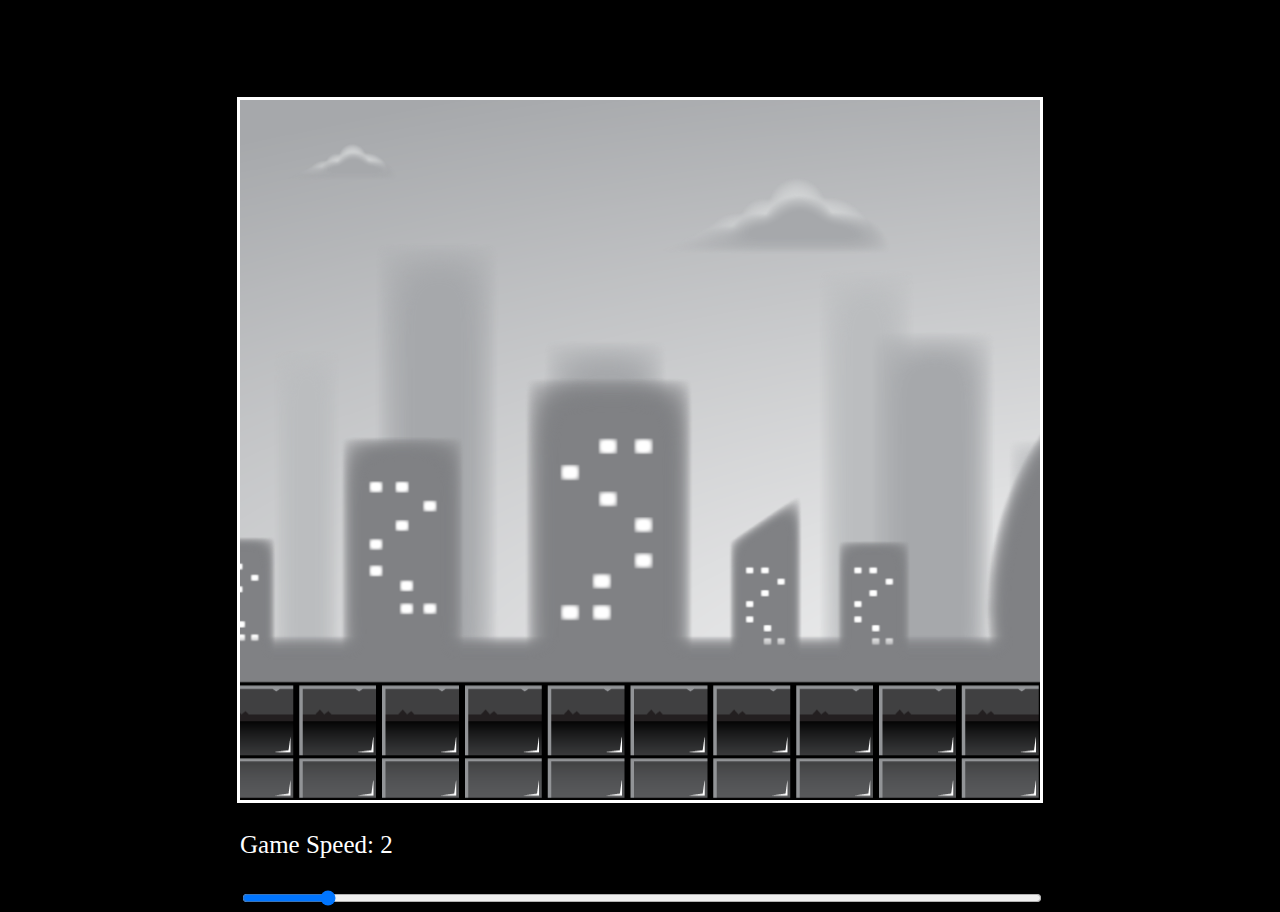
<file: backgroundLayers/index.html>
<!DOCTYPE html>
<html lang="en">
<head>
    <meta charset="UTF-8">
    <meta http-equiv="X-UA-Compatible" content="IE=edge">
    <meta name="viewport" content="width=device-width, initial-scale=1.0">
    <title>Parallax Backgrounds</title>
    <link rel="stylesheet" href="style.css" />

</head>
<body>
    <div id="container">
        <canvas id="canvas1"></canvas>
        <p>Game Speed: <span id="showGameSpeed"></span></p>
        <input type="range" min="0" max="20" value="5" class="slider" id="slider">
    </div>

    <script src="script.js"></script>
</body>
</html>
</file>
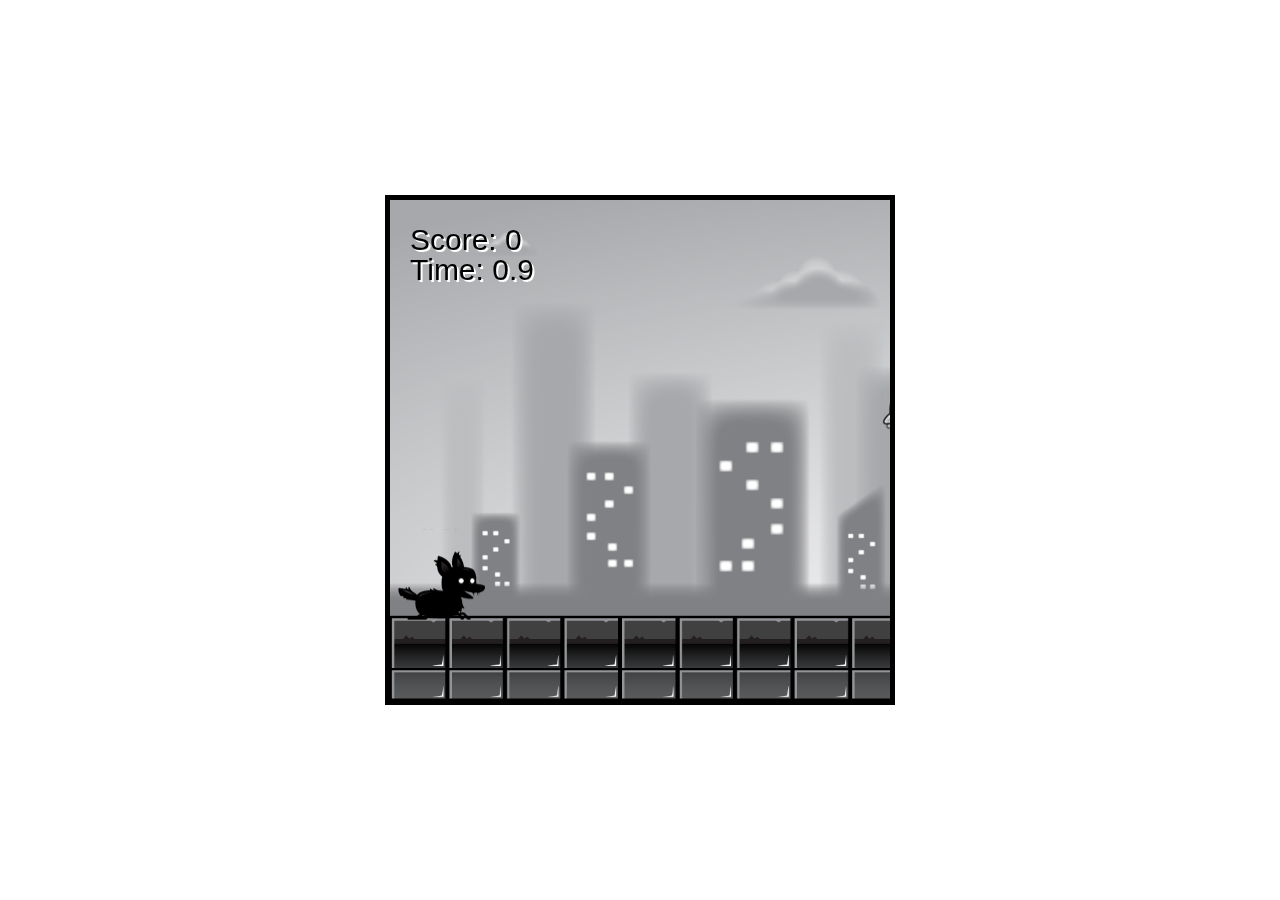
<file: docs/index.html>
<!DOCTYPE html>
<html lang="en">
<head>
    <meta charset="UTF-8">
    <meta name="viewport" content="width=device-width, initial-scale=1.0">
    <title>JavaScript Gmae</title>
    <link rel="stylesheet" href="style.css">
</head>
<body>
    <canvas id="canvas1"></canvas>

    <img id="player" src="assets/player.png">
    <img id="layer1" src="assets/layer-1.png">
    <img id="layer2" src="assets/layer-2.png">
    <img id="layer3" src="assets/layer-3.png">
    <img id="layer4" src="assets/layer-4.png">
    <img id="layer5" src="assets/layer-5.png">
    <img id="enemy_fly" src="assets/enemy_fly.png">
    <img id="enemy_plant" src="assets/enemy_plant.png">
    <img id="enemy_spider_big" src="assets/enemy_spider_big.png">
    <img id="fire" src="assets/fire.png">
    <img id="collisionAnimation" src="assets/boom.png">
    <script type="module" src="main.js"></script>
</body>
</html>
</file>
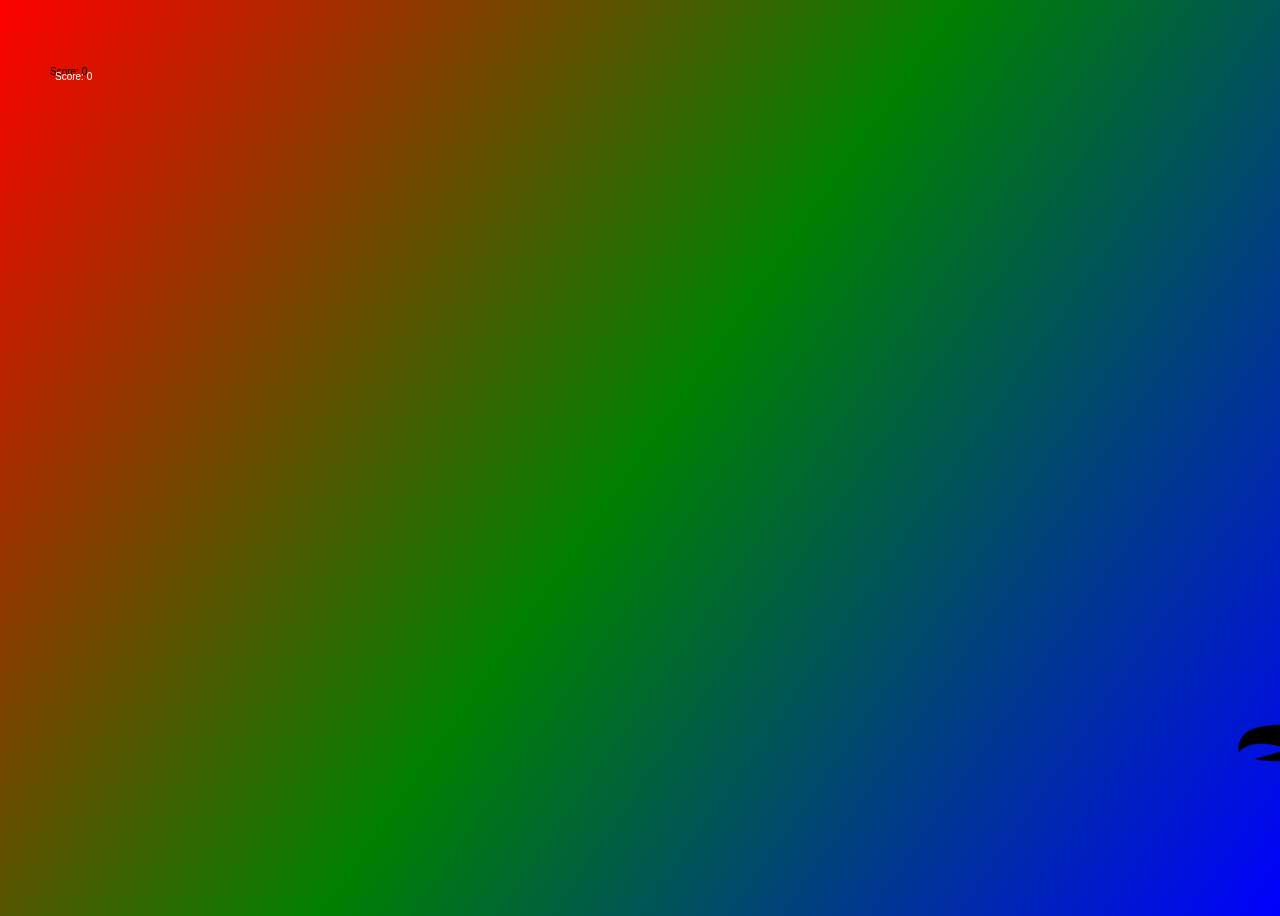
<file: javaScriptShootingGame/index.html>
<!DOCTYPE html>
<html lang="en">
<head>
    <meta charset="UTF-8">
    <meta http-equiv="X-UA-Compatible" content="IE=edge">
    <meta name="viewport" content="width=device-width, initial-scale=1.0">
    <title>JavaScript Game</title>
    <link rel="stylesheet" href="style.css">
</head>
<body>
    <canvas id="collisionCanvas"></canvas>
    <canvas id="canvas1"></canvas>

    <script src="script.js"></script>
</body>
</html>
</file>
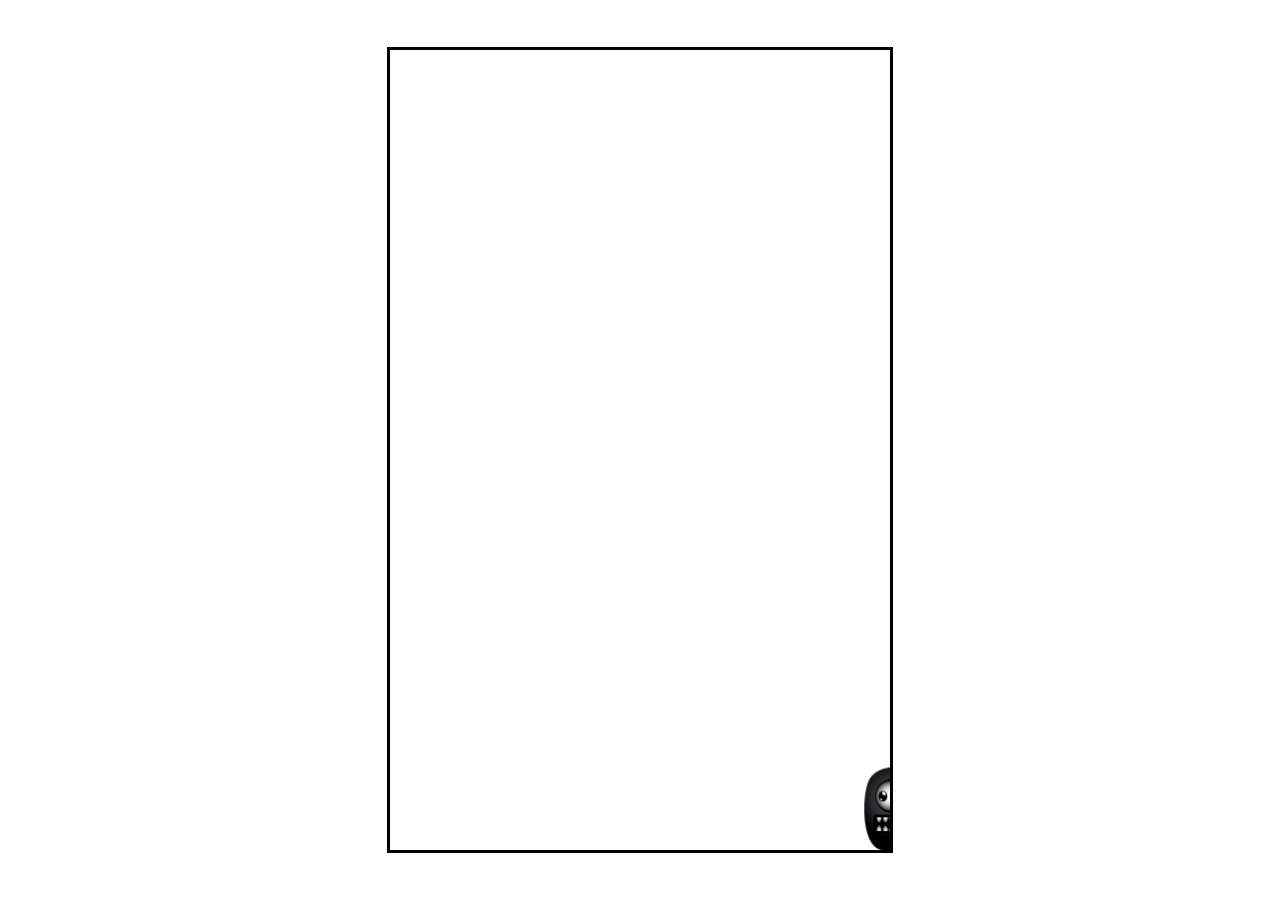
<file: project6/index.html>
<!DOCTYPE html>
<html lang="en">
<head>
    <meta charset="UTF-8">
    <meta http-equiv="X-UA-Compatible" content="IE=edge">
    <meta name="viewport" content="width=device-width, initial-scale=1.0">
    <title>Enemy types with JavaScript sub classing</title>
    <link rel="stylesheet" href="style.css" />

</head>
<body>
    <canvas id="canvas1"></canvas>
    <img id="worm" src="enemy_worm.png">
    <img id="ghost" src="enemy_ghost.png">
    <img id="spider" src="enemy_spider.png">

    <script src="script.js"></script>
</body>
</html>
</file>
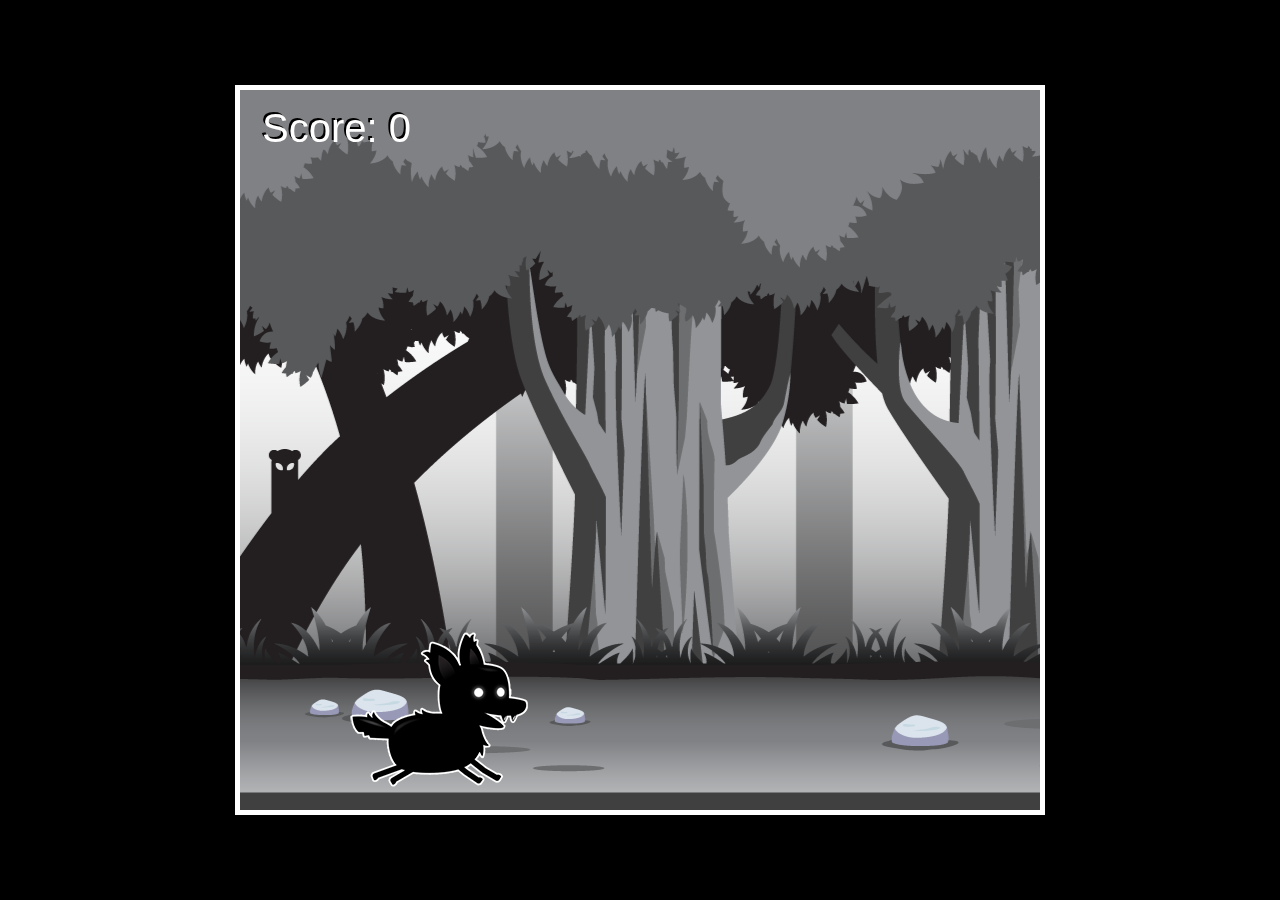
<file: project7/index.html>
<!DOCTYPE html>
<html lang="en">
<head>
    <meta charset="UTF-8">
    <meta http-equiv="X-UA-Compatible" content="IE=edge">
    <meta name="viewport" content="width=device-width, initial-scale=1.0">
    <title>Enemy types with JavaScript sub classing</title>
    <link rel="stylesheet" href="style.css" />

</head>
<body>
    <canvas id="canvas1"></canvas>
    <img id="playerImage" src="player.png">
    <img id="backgroundImage" src="background_single.png">
    <img id="enemyImage" src="enemy_1.png">

    <script src="script.js"></script>
</body>
</html>
</file>
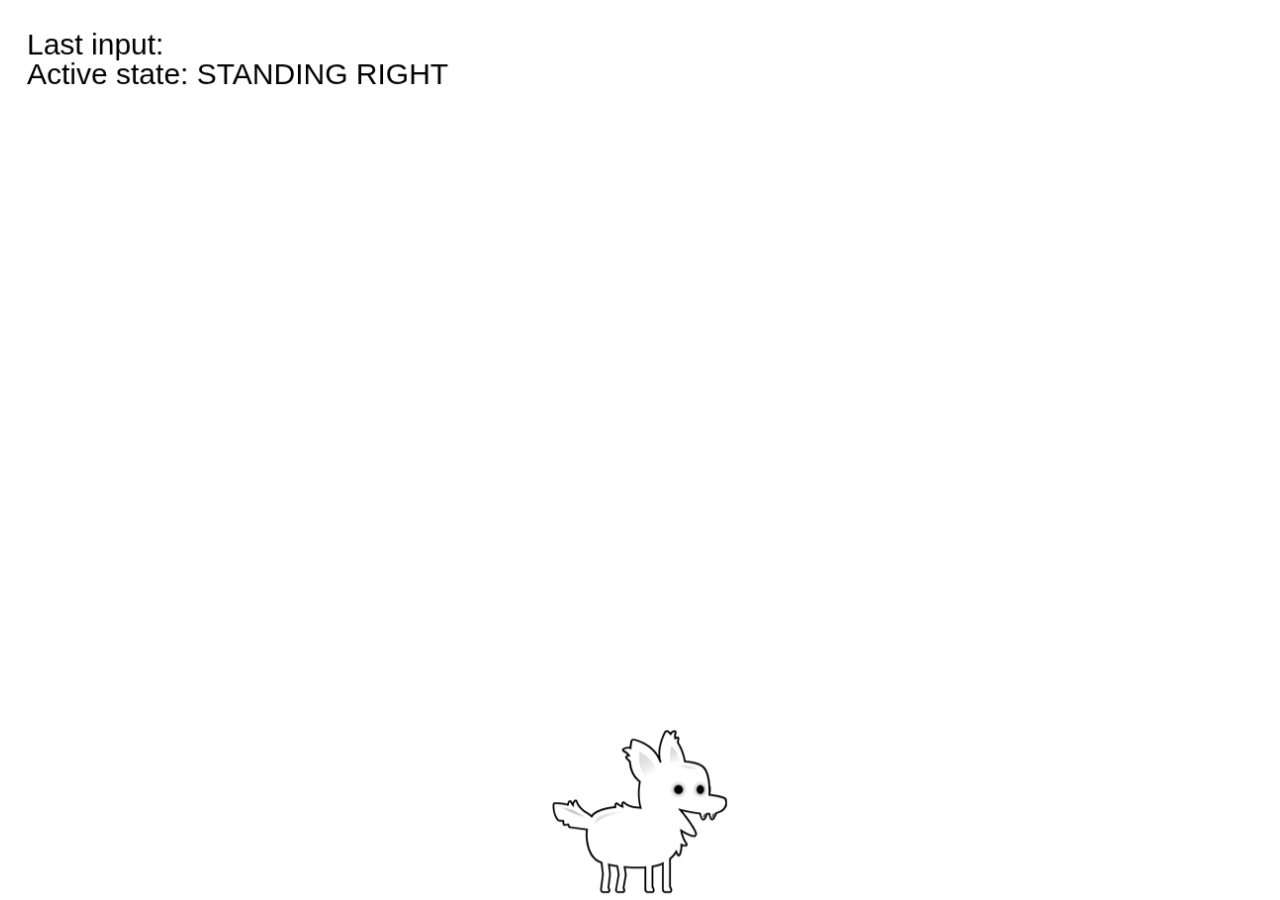
<file: project8/index.html>
<!DOCTYPE html>
<html lang="en">
<head>
    <meta charset="UTF-8">
    <meta http-equiv="X-UA-Compatible" content="IE=edge">
    <meta name="viewport" content="width=device-width, initial-scale=1.0">
    <title>State management in games</title>
    <link rel="stylesheet" href="style.css" />

</head>
<body>
    <canvas id="canvas1"></canvas>
    <img id="dogImage" src="dog.png" />
    <h1 id="loading">LOADING...</h1>

    <script type="module" src="script.js"></script>
</body>
</html>
</file>
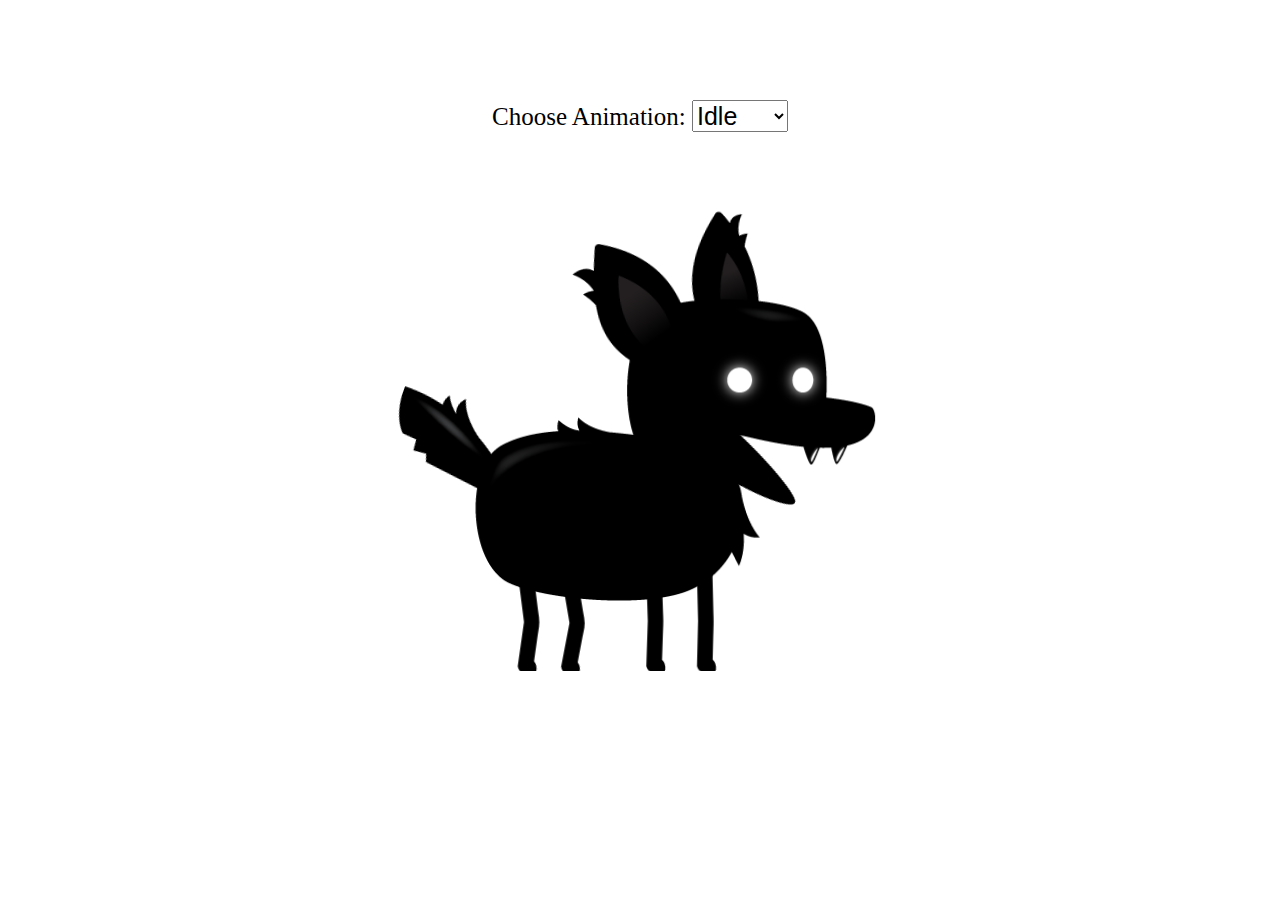
<file: SpriteAnimations/index.html>
<!DOCTYPE html>
<html lang="en">
<head>
    <meta charset="UTF-8">
    <meta http-equiv="X-UA-Compatible" content="IE=edge">
    <meta name="viewport" content="width=device-width, initial-scale=1.0">
    <title>Sprite Animations</title>
    <link rel="stylesheet" href="style.css">
</head>
<body>
    <canvas id="canvas1"></canvas>
    <div class="controls">
        <label for="animations">Choose Animation:</label>
        <select name="animations" id="animations">
            <option value="idle">Idle</option>
            <option value="jump">Jump</option>
            <option value="fall">Fall</option>
            <option value="run">Run</option>
            <option value="dizzy">Dizzy</option>
            <option value="sit">Sit</option>
            <option value="roll">Roll</option>
            <option value="bite">Bite</option>
            <option value="ko">KO</option>
            <option value="gethit">Get hit</option>
        </select>
    </div>
    <script src="script.js"></script>
</body>
</html>
</file>
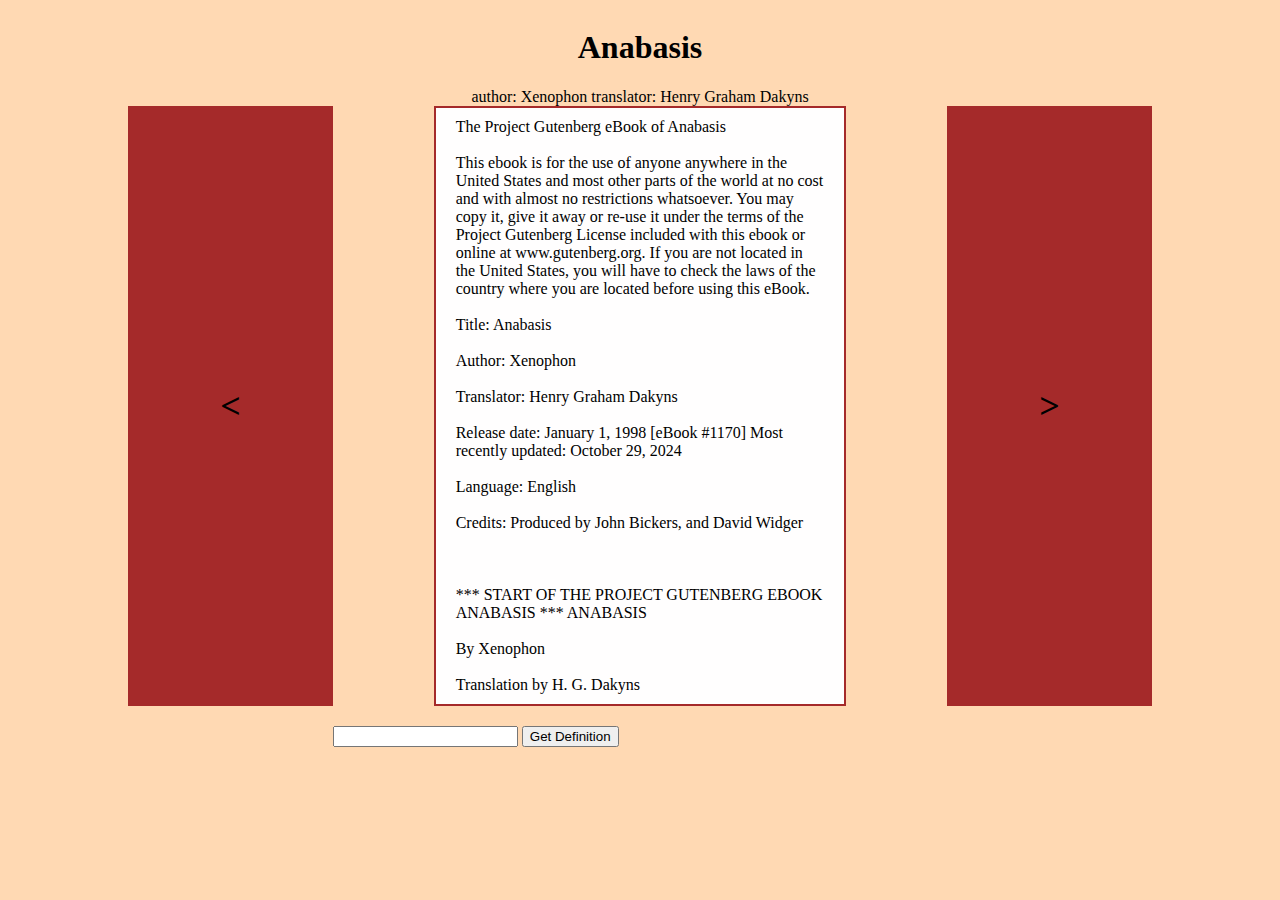
<file: lab/storypage.html>
<!DOCTYPE html>
<html>
  <head>
    <link rel='stylesheet' href='storypage.css?v=1.2'/>
    <title>Story Viewer</title>
  </head>
  <body>
    <h1>Story Viewer</h1>
      <div class='infopane'>
      </div>
      <div class='nav' id='prev'>
        &lt;
      </div>
      <div class='page'>
        Loading...
      </div>
      <div class='nav' id='next'>
        &gt;
      </div>
      <div class='dictpane'>
        <form id='dictform'>
          <input type=text name='dictbox' id='dictbox' />
          <button>Get Definition</button>
          <div id='resultbox'>
          </div>
        </form>
      </div>
      <script type='module' src='storypage.js?v=1.1'></script>
  </body>
</html>
</file>
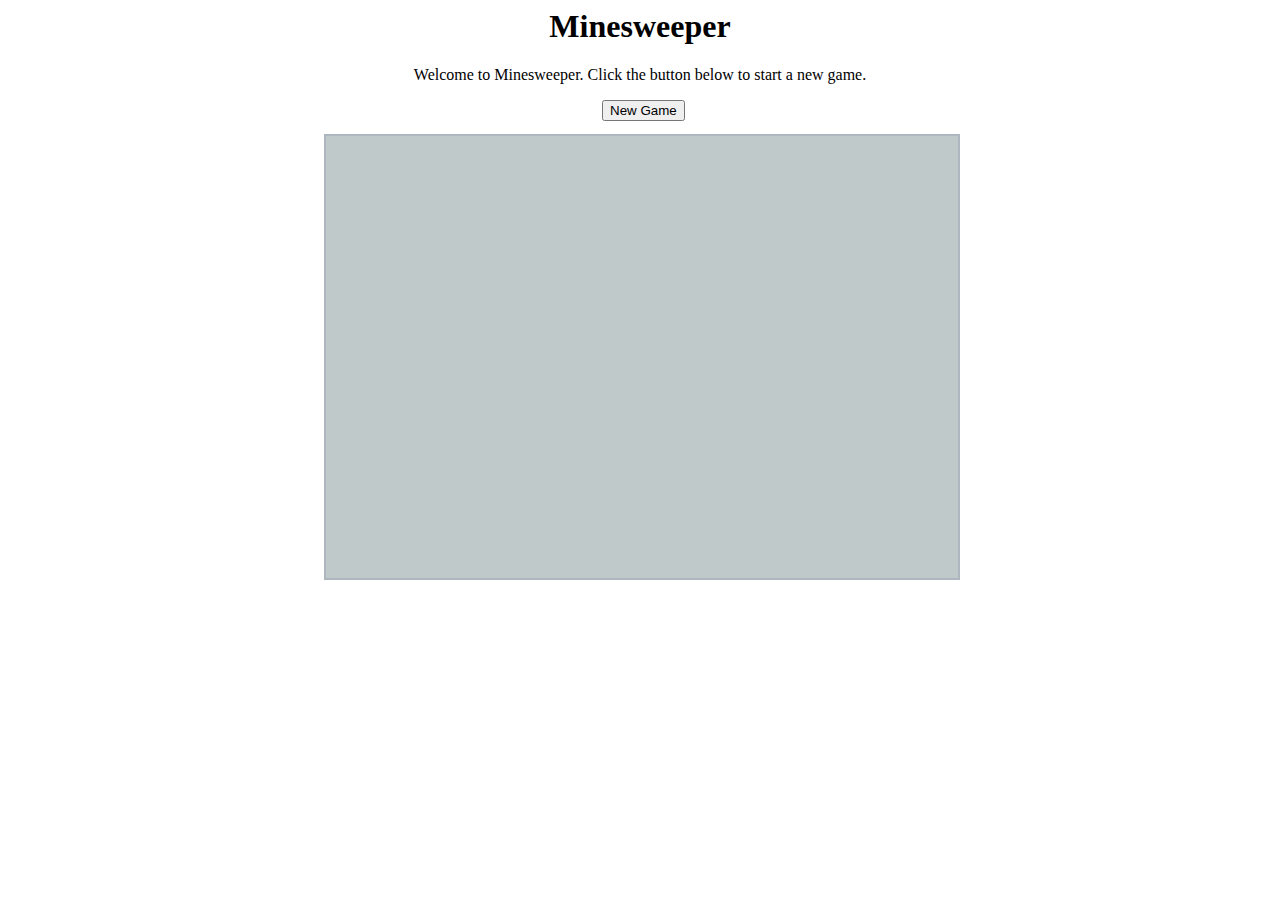
<file: minesweeper/minesweeper.html>
<html>
 <head>
   <link rel='stylesheet' href='minesweeper.css'/>
   <script type='module' src='minesweeper.js'></script>
   <title>My Minesweeper</title>
  </head>
  <body>
    <h1> Minesweeper </h1>

    <p> Welcome to Minesweeper. Click the button below to start a new game. </p>

    <button type='button'>New Game</button>


    <div class='board'></div>
  </body>
</html>
</file>
<file: backgroundLayers/style.css>
body {
    background: black;
}
#container {
    position: absolute;
    width: 800px;
    height: 700px;
    transform: translate(-50%, -50%);
    top: 50%;
    left:50%;
    font-size: 25px;
    border: 3px solid white;
}

#canvas1 {
    position: relative;
    width: 800px;
    height: 700px;
}

#slider {
    width: 100%;
}
p {
    color: white;
}
</file>
<file: docs/style.css>
* {
    margin: 0;
    padding: 0;
    box-sizing: border-box;
}

#canvas1 {
    border: 5px solid black;
    position: absolute;
    top: 50%;
    left: 50%;
    transform: translate(-50%, -50%);
    max-width: 100%;
    max-height: 100%;
}

#player, #layer1, #layer2, #layer3, #layer4, #layer5, #enemy_fly, #enemy_plant, #enemy_spider_big, #fire, #collisionAnimation {
    display: none;
}
</file>
<file: javaScriptShootingGame/style.css>
body {
    background: linear-gradient(125deg, red, green, blue);
    width: 100vw;
    height: 100vh;
    overflow: hidden;
}

canvas {
    position: absolute;
    top: 0;
    left: 0;
    width: 100%;
    height: 100%;
}

#collisionCanvas {
    opacity: 0;
}
</file>
<file: project6/style.css>
#canvas1 {
    border: 3px solid black;
    position: absolute;
    top: 50%;
    left: 50%;
    transform: translate(-50%, -50%);
    width: 500px;
    height: 800px;
}

img {
    display: none;
}
</file>
<file: project7/style.css>
* {
    margin: 0;
    padding: 0;
    box-sizing: border-box;
}


body {
    background: black;
}

#canvas1 {
    border: 5px solid white;
    position: absolute;
    top: 50%;
    left: 50%;
    transform: translate(-50%, -50%);
    max-width: 100%;
    max-height: 100%;
}

#playerImage, #backgroundImage, #enemyImage {
    display: none;
}
</file>
<file: project8/style.css>
* {
    margin: 0;
    padding: 0;
    box-sizing: border-box;
    font-family: 'Helvetica', cursive;
}


body {
    overflow: hidden;
}

#canvas1 {
    border: 5px solid white;
    position: absolute;
    top: 50%;
    left: 50%;
    transform: translate(-50%, -50%);
    max-width: 100%;
    max-height: 100%;
}

img {
    display: none;
}
#loading {
    position: absolute;
    top: 50%;
    width: 100%;
    text-align: center;
    font-size: 80px;
}
</file>
<file: SpriteAnimations/style.css>
#canvas1 {
    position:absolute;
    top: 50%;
    left: 50%;
    transform: translate(-50%, -50%);
    width: 600px;
    height: 600px;
}

.controls {
    position: absolute;
    z-index: 10;
    top: 100px;
    left: 50%;
    transform: translateX(-50%);
}

.controls, select, option {
    font-size: 25px;
}
</file>
<file: lab/storypage.css>
body {
    background-color: #ffd9b3;
    margin-left: 10%;
    margin-right: 10%;
    display: grid;
    grid-template-columns: 1fr 3fr 1fr;
}

h1 {
    text-align: center;
    grid-column: span 3;
}

.infopane {
    grid-column: span 3;
    text-align: center;
}

.page {
    background-color: #fffefe;
    width: 60%;
    border: 2px solid brown;
    margin: 0 auto;
    padding: 10px 20px 10px 20px;
}

.nav {
    align-content: center;
    text-align: center;
    font-size:36px;
    font-weight:bold;
    display: block;
    width: 100%;
    background-color: brown;
}

.dictpane {
    margin-top: 20px;
    grid-column: 2 / 3;
}
</file>
<file: minesweeper/minesweeper.css>
h1 {
    text-align: center;
}

p {
    text-align: center;
}

button {
    margin-left: 47%;
}

div.board {
    background-color: #BFC9CA;
    border: 2px solid #AEB6BF;
    margin: 1% 25% 1% 25%;
    width: 50%;
    height: 50%;
    display: grid;
    grid-template: repeat(20, 1fr) / repeat(20, 1fr);
    column-gap: .5%;
    row-gap: .5%;
    min-height: 0;
    min-width: 0;
}

div.board > div {
    background-color: #F2F3F4;
    text-align: center;
    font-weight: bold;
}

div.board > div.clear {
    background-color: #BFC9CA;
}

div.board > div.bomb {
    background-color: #BFC9CA;
    color: red;
}
</file>
